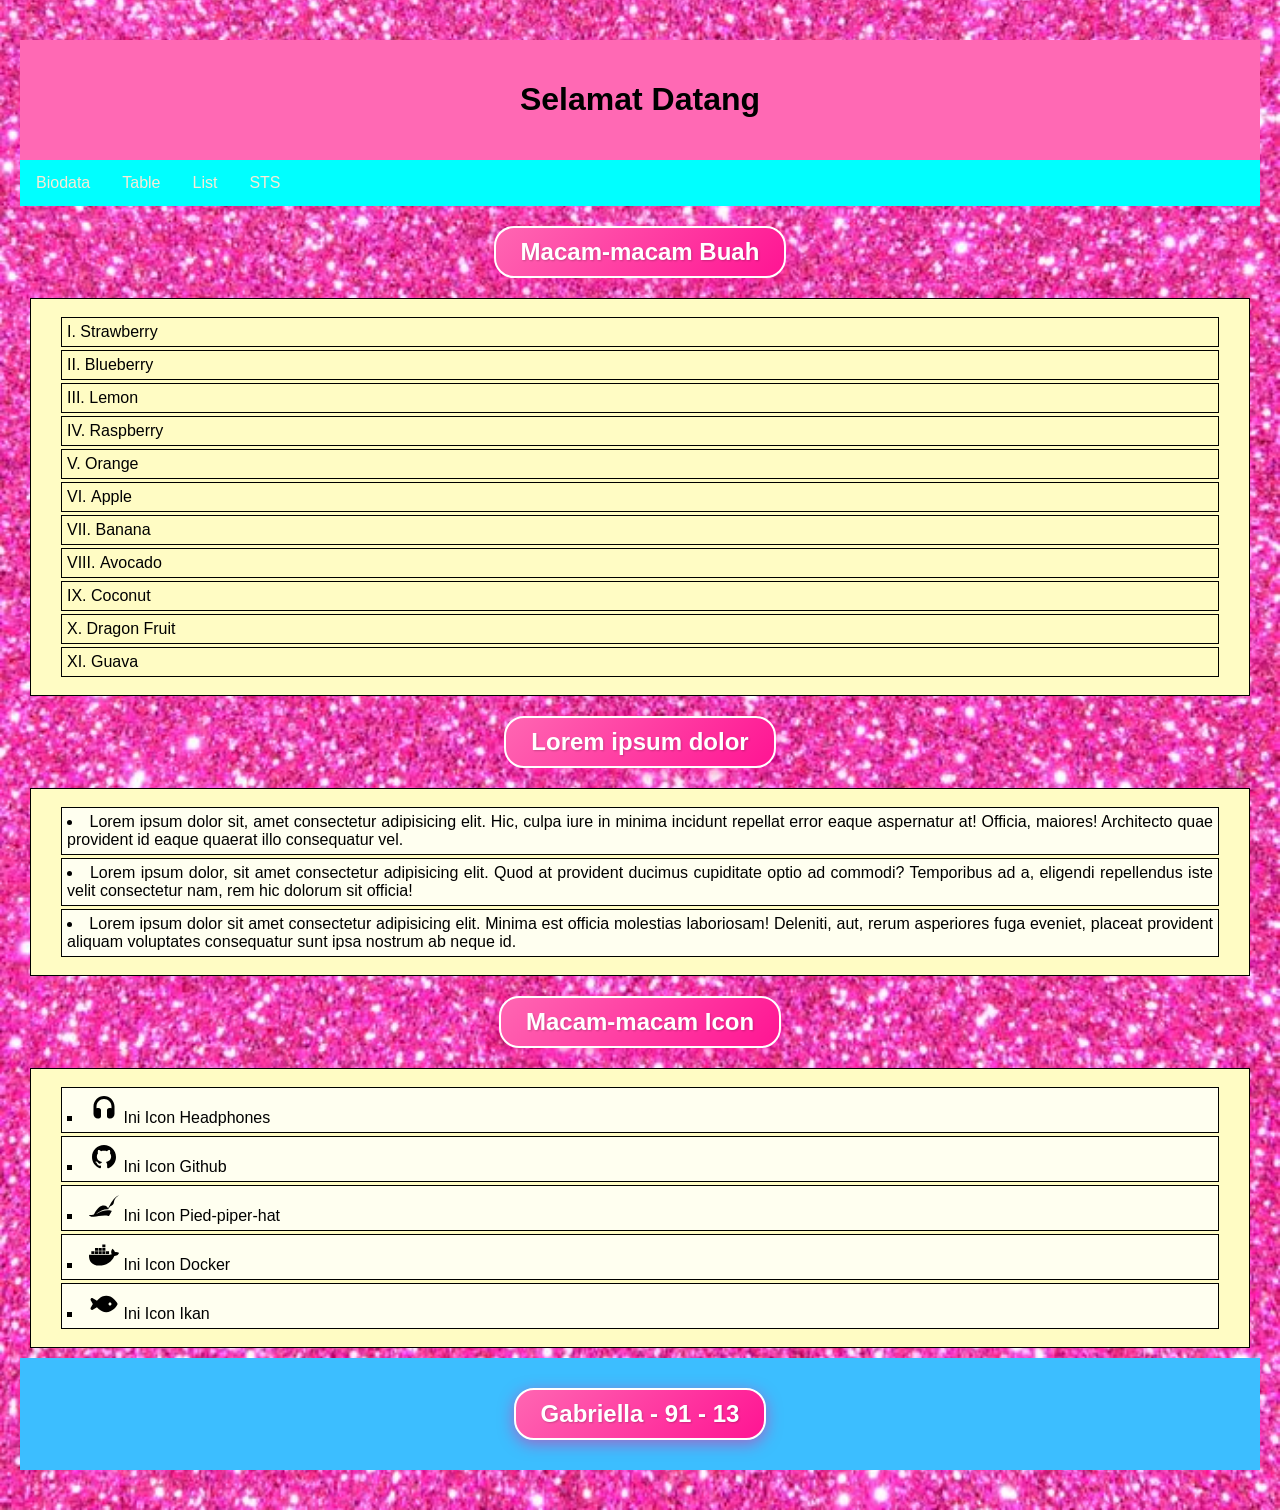
<file: list.html>
<!DOCTYPE html>
<html>
    <head>
        <title>Layout Website </title>
        <link rel="stylesheet" href="index.css">
    </head>
   
    <body>
        <!-- membuat header -->
         <div class="header">
            <h1>Selamat Datang</h1>
        <!-- membuat navigator menu -->
         </div>
    
         <div class="topnav">
            <a href="biodata.html">Biodata</a>
            <a href="table_marge.html">Table</a>
            <a href="list.html">List</a>
            <a href="sts_tik_13.html">STS</a>
         </div>

         <!-- membuat content -->
          <!-- Ol = tipa angka dan list
           ul = tipe simbol -->

           <h2>Macam-macam Buah</h2>
          <ol type="I">
            <li>Strawberry</li>
            <li>Blueberry</li>
            <li>Lemon</li>
            <li>Raspberry</li>
            <li>Orange</li>
            <li>Apple</li>
            <li class="a">Banana</li>
            <li>Avocado</li>
            <li>Coconut</li>
            <li>Dragon Fruit</li>
            <li>Guava</li>

          </ol>

          <h2>Lorem ipsum dolor </h2>
          <ul type="disc" >
            <li>Lorem ipsum dolor sit, amet consectetur adipisicing elit. Hic, culpa iure in minima incidunt repellat error eaque aspernatur at! Officia, maiores! Architecto quae provident id eaque quaerat illo consequatur vel.</li>
            <li>Lorem ipsum dolor, sit amet consectetur adipisicing elit. Quod at provident ducimus cupiditate optio ad commodi? Temporibus ad a, eligendi repellendus iste velit consectetur nam, rem hic dolorum sit officia!</li>
            <li>Lorem ipsum dolor sit amet consectetur adipisicing elit. Minima est officia molestias laboriosam! Deleniti, aut, rerum asperiores fuga eveniet, placeat provident aliquam voluptates consequatur sunt ipsa nostrum ab neque id.</li>
          </ul>

          <h2>Macam-macam Icon</h2>
          <ul type="square">
            <li>
            <i class="fa-solid fa-headphones"></i>
            <svg xmlns="http://www.w3.org/2000/svg" viewBox="0 0 640 640" width="30" height="30"><!--!Font Awesome Free v7.3.1 by @fontawesome - https://fontawesome.com License - https://fontawesome.com/license/free Copyright 2026 Fonticons, Inc.--><path d="M160 288C160 199.6 231.6 128 320 128C408.4 128 480 199.6 480 288L480 325.5C470 322 459.2 320 448 320L432 320C405.5 320 384 341.5 384 368L384 496C384 522.5 405.5 544 432 544L448 544C501 544 544 501 544 448L544 288C544 164.3 443.7 64 320 64C196.3 64 96 164.3 96 288L96 448C96 501 139 544 192 544L208 544C234.5 544 256 522.5 256 496L256 368C256 341.5 234.5 320 208 320L192 320C180.8 320 170 321.9 160 325.5L160 288z"/></svg>
            Ini Icon Headphones</li> 
          <li>
            <i class="fa-brands fa-github"></i>
            <svg xmlns="http://www.w3.org/2000/svg" viewBox="0 0 640 640" width="30" height="30"><!--!Font Awesome Free v7.3.1 by @fontawesome - https://fontawesome.com License - https://fontawesome.com/license/free Copyright 2026 Fonticons, Inc.--><path d="M280.5 426.5C214.5 418.5 168 371 168 309.5C168 284.5 177 257.5 192 239.5C185.5 223 186.5 188 194 173.5C214 171 241 181.5 257 196C276 190 296 187 320.5 187C345 187 365 190 383 195.5C398.5 181.5 426 171 446 173.5C453 187 454 222 447.5 239C463.5 258 472 283.5 472 309.5C472 371 425.5 417.5 358.5 426C375.5 437 387 461 387 488.5L387 540.5C387 555.5 399.5 564 414.5 558C505 523.5 576 433 576 321C576 179.5 461 64 319.5 64C178 64 64 179.5 64 321C64 432 134.5 524 229.5 558.5C243 563.5 256 554.5 256 541L256 501C249 504 240 506 232 506C199 506 179.5 488 165.5 454.5C160 441 154 433 142.5 431.5C136.5 431 134.5 428.5 134.5 425.5C134.5 419.5 144.5 415 154.5 415C169 415 181.5 424 194.5 442.5C204.5 457 215 463.5 227.5 463.5C240 463.5 248 459 259.5 447.5C268 439 274.5 431.5 280.5 426.5z"/></svg>
            Ini Icon Github</li>
        <li>
            <i class="fa-brands fa-pied-piper-hat"></i>
            <svg xmlns="http://www.w3.org/2000/svg" viewBox="0 0 640 640" width="30" height="30"><!--!Font Awesome Free v7.3.1 by @fontawesome - https://fontawesome.com License - https://fontawesome.com/license/free Copyright 2026 Fonticons, Inc.--><path d="M640 88.9C559.2 142.5 550.6 181.4 543.6 193.3C536.9 205.5 531.9 253.6 520.3 276.9C508.6 300.5 466.1 319.1 454.2 326.9C442.5 334.7 425.9 365 412.3 391.1C304.2 386.7 244.9 429.9 153.1 484.7C182.5 475 196.4 468 196.4 468C290.6 432 335.7 399.7 477.5 418.8C478.6 418.8 479.4 419.4 480.3 419.6C484.2 421.8 485.6 426.5 483.4 430.4L429.5 526.2C427 530.9 421.7 533.4 416.4 532.3C289.6 508.5 189.5 549.6 97.5 550.9C24.1 552 0 517.4 0 515.8C0 514.7 .6 514.1 1.7 514.1C1.7 514.1 40 514.1 104.8 498.8C178.4 358.5 244 309.4 315.4 309.4C315.4 309.4 387.1 309.4 406 371.3C428.8 331.6 434.3 322.1 434.3 322.1C439.6 312.7 469.3 244.9 520.7 180.7C572.2 116.7 611.1 100.8 640 88.9z"/></svg>
            Ini Icon Pied-piper-hat
        </li>
        <li>
            <i class="fa-brands fa-docker"></i>
            <svg xmlns="http://www.w3.org/2000/svg" viewBox="0 0 640 640" width="30" height="30"><!--!Font Awesome Free v7.3.1 by @fontawesome - https://fontawesome.com License - https://fontawesome.com/license/free Copyright 2026 Fonticons, Inc.--><path d="M349.9 300.3L283.8 300.3L283.8 240.9L349.9 240.9L349.9 300.3zM349.9 96L283.8 96L283.8 156.7L349.9 156.7L349.9 96zM428.1 240.8L362 240.8L362 300.2L428.1 300.2L428.1 240.8zM271.8 168.7L205.7 168.7L205.7 228.8L271.8 228.8L271.8 168.7zM349.9 168.7L283.8 168.7L283.8 228.8L349.9 228.8L349.9 168.7zM626.7 268.7C612.3 259 579.1 255.5 553.6 260.3C550.3 236.3 536.9 215.4 512.5 196.6L498.5 187.3L489.2 201.3C470.8 229.1 465.8 274.9 485.5 305.1C476.8 309.8 459.7 316.2 437.1 315.8L2.4 315.8C-6.3 366.6 8.2 432.6 46.4 477.9C83.5 521.8 139.1 544.1 211.8 544.1C369.2 544.1 485.7 471.6 540.2 339.9C561.6 340.3 607.8 340 631.5 294.7C633 292.2 638.1 281.5 640 277.6L626.7 268.7zM115.6 240.8L49.6 240.8L49.6 300.2L115.7 300.2L115.7 240.8L115.6 240.8zM193.7 240.8L127.6 240.8L127.6 300.2L193.7 300.2L193.7 240.8zM271.8 240.8L205.7 240.8L205.7 300.2L271.8 300.2L271.8 240.8zM193.7 168.7L127.6 168.7L127.6 228.8L193.7 228.8L193.7 168.7z"/></svg>
            Ini Icon Docker
        </li>
        <li>
            <i class="fa-solid fa-fish"></i>
            <svg xmlns="http://www.w3.org/2000/svg" viewBox="0 0 640 640" width="30" height="30"><!--!Font Awesome Pro v7.3.1 by @fontawesome - https://fontawesome.com License - https://fontawesome.com/license (Commercial License) Copyright 2026 Fonticons, Inc.--><path d="M212.5 205.5C251.7 172.5 304.6 144 368 144C431.4 144 484.3 172.5 523.5 205.5C562.6 238.5 590.4 277.9 604.5 305.3C609.2 314.5 609.2 325.4 604.5 334.6C590.4 362 562.6 401.4 523.5 434.4C484.3 467.5 431.5 495.9 368 495.9C304.5 495.9 251.7 467.4 212.5 434.4C196.3 420.7 182 405.9 169.8 391.3L80.1 443.6C67.6 450.9 51.7 448.9 41.4 438.7C31.1 428.5 29 412.7 36.1 400.1L82 320L36.2 239.9C29 227.3 31.2 211.5 41.5 201.3C51.8 191.1 67.6 189.1 80.2 196.4L169.9 248.7C182.1 234.1 196.4 219.3 212.6 205.6zM480 320C480 302.3 465.7 288 448 288C430.3 288 416 302.3 416 320C416 337.7 430.3 352 448 352C465.7 352 480 337.7 480 320z"/></svg>
            Ini Icon Ikan
        </li>
         </ul>
       
         <!-- membuat footer -->
            <div class="footer">
                <h2>Gabriella - 91 - 13</h2>
            </div>
     
    </body>
</html>
</file>
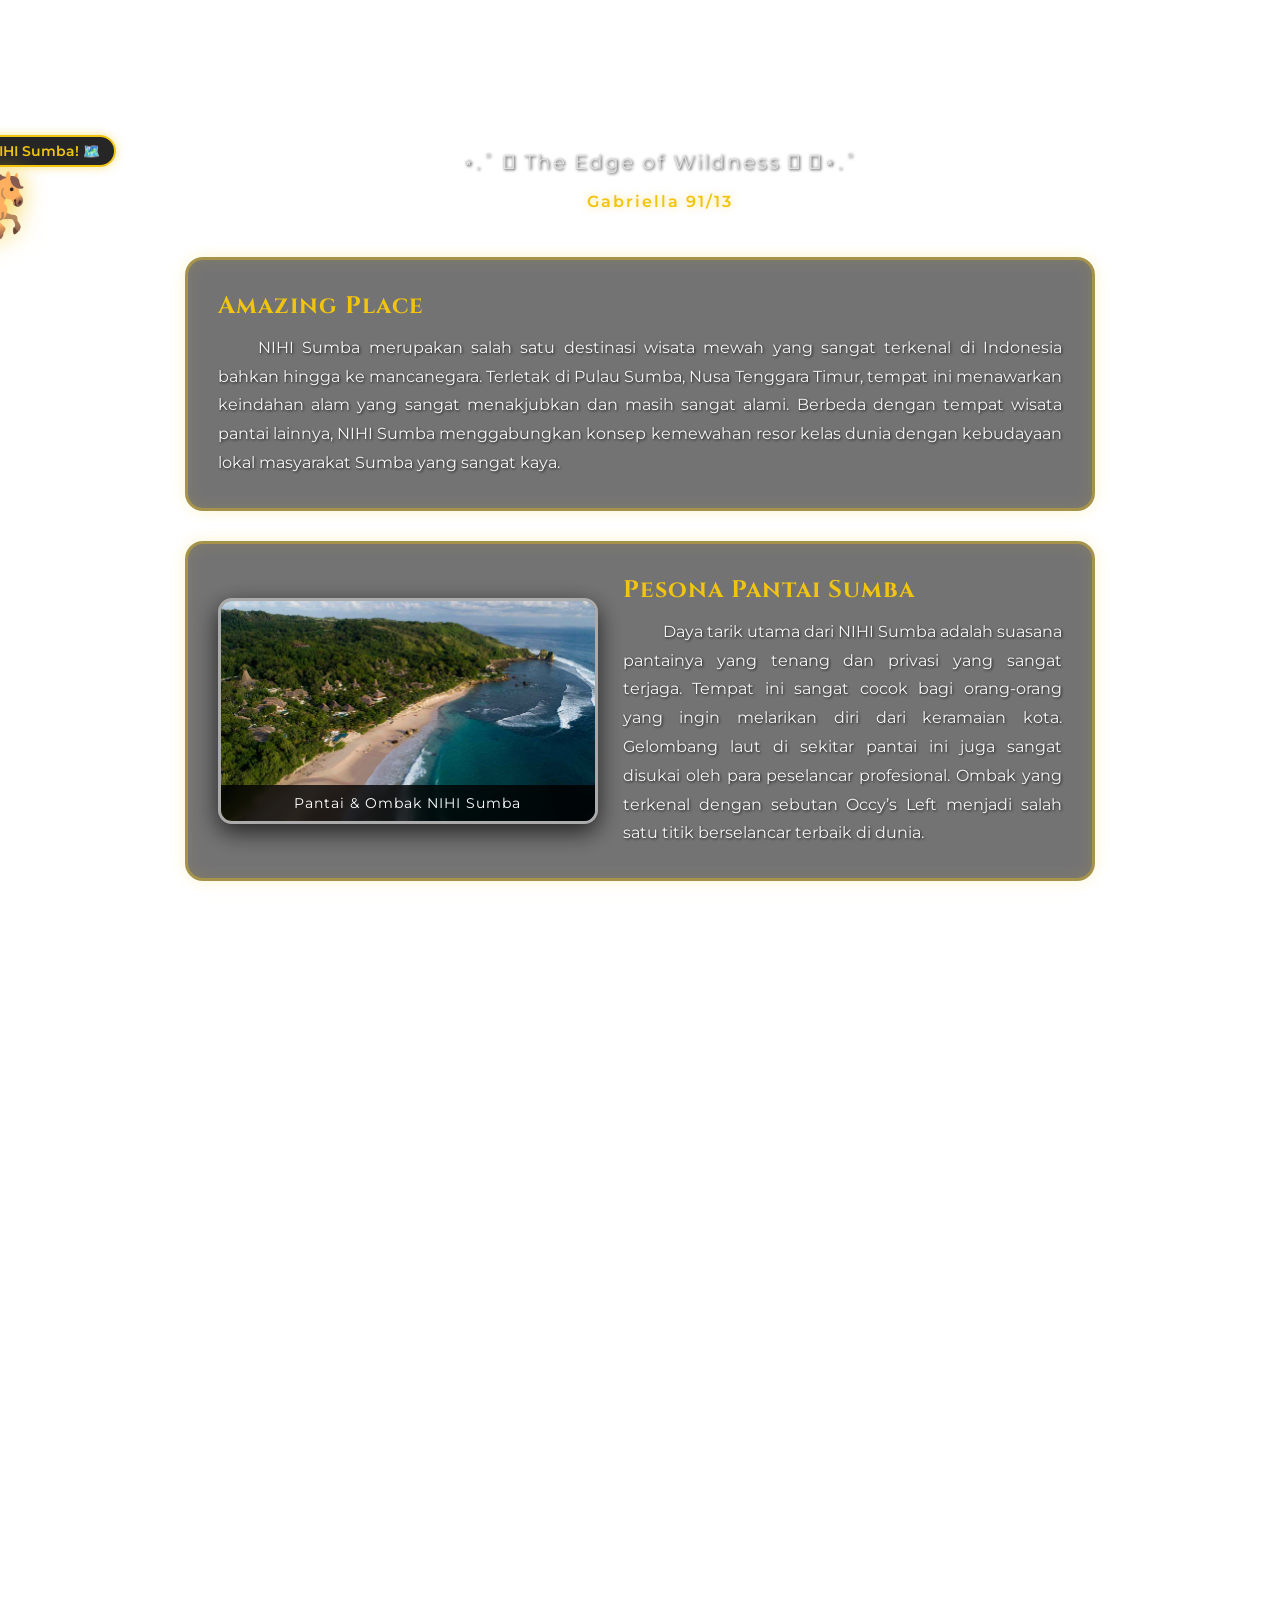
<file: sts_tik_13.html>
<!DOCTYPE html>
<html lang="id">
<head>
    <meta charset="UTF-8">
    <title>STS-91-13-GABRIELLA</title>
    
    <link rel="preconnect" href="https://fonts.googleapis.com">
    <link rel="preconnect" href="https://fonts.gstatic.com" crossorigin>
    <link href="https://fonts.googleapis.com/css2?family=Cinzel:wght@700&family=Montserrat:wght@400;600&display=swap" rel="stylesheet">

    <link rel="stylesheet" href="sts_tik_13.css">
</head>
<body>

    <video autoplay loop muted playsinline id="bgVideo">
        <source src="videoplayback.mp4" type="video/mp4">
    </video>

    <audio id="bgAudio" autoplay loop muted preload="auto">
    <source src="Cantata, BWV 147_ Jesu, Joy of Mans Desiring.mp3" type="audio/mpeg">
    </audio>

    <script>
    const audio = document.getElementById('bgAudio');
    function startAudio() {
        audio.muted = false;
        audio.play();
    }
    ['mousemove', 'touchstart', 'click', 'scroll'].forEach(evt => {
        window.addEventListener(evt, startAudio, { once: true });
    });
    </script>

    <a href="#mapsModal" class="screen-horse-btn" title="Klik untuk lihat peta!">
        <span class="horse-label">Klik Untuk Lihat NIHI Sumba! 🗺️</span>
        <span class="big-horse">🐎</span>
    </a>

    <div class="wrapper">
        
        <header class="header-box">
            <h1 class="title">NIHI SUMBA</h1>
            <p class="subtitle">⋆.˚ 𓆉 The Edge of Wildness 𓆝 𓆡⋆.˚</p>
            <p class="description">Gabriella 91/13</p>
        </header>

        <section class="card">
            <h2 class="section-title">Amazing Place</h2>
            <p>
                NIHI Sumba merupakan salah satu destinasi wisata mewah yang sangat terkenal di Indonesia bahkan hingga ke mancanegara. Terletak di Pulau Sumba, Nusa Tenggara Timur, tempat ini menawarkan keindahan alam yang sangat menakjubkan dan masih sangat alami. Berbeda dengan tempat wisata pantai lainnya, NIHI Sumba menggabungkan konsep kemewahan resor kelas dunia dengan kebudayaan lokal masyarakat Sumba yang sangat kaya.
            </p>
        </section>

        <section class="card media-card">
            <div class="img-box">
                <img src="TAL-header-aerial-nihi-sumba-NIHISUMBA0825-b71335ef8fc54acf9cc4ce9d01d2f0f7.jpg" alt="Pantai Nihi Sumba">
                <div class="img-caption">Pantai & Ombak NIHI Sumba</div>
            </div>
            <div class="text-content">
                <h2 class="section-title">Pesona Pantai Sumba</h2>
                <p>
                    Daya tarik utama dari NIHI Sumba adalah suasana pantainya yang tenang dan privasi yang sangat terjaga. Tempat ini sangat cocok bagi orang-orang yang ingin melarikan diri dari keramaian kota. Gelombang laut di sekitar pantai ini juga sangat disukai oleh para peselancar profesional. Ombak yang terkenal dengan sebutan Occy’s Left menjadi salah satu titik berselancar terbaik di dunia.
                </p>
            </div>
        </section>

        <section class="card media-card">
            <div class="img-box">
                <img src="Nihi_Sumba_Adriana_maria_12-1024x819 (1).jpg" alt="Berkuda di Pantai Sumba">
                <div class="img-caption">Tradisi Berkuda di Tepi Pantai</div>
            </div>
            <div class="text-content">
                <h2 class="section-title">Tradisi Berkuda</h2>
                <p>
                    Salah satu tradisi paling unik dan ikonik yang bisa dijumpai di NIHI Sumba adalah aktivitas berkuda di tepi pantai saat air laut sedang surut. Kuda-kuda lokal Sumba dibiarkan berlari bebas di sepanjang garis pantai berpasir putih. Pengunjung dapat mencoba pengalaman menunggangi kuda menyusuri pantai sambil menikmati angin laut yang segar dan suasana alam yang asri.
                </p>
            </div>
        </section>

        <section class="card">
            <h2 class="section-title">Keharmonisan Budaya & Masyarakat</h2>
            <p>
                Tidak hanya menyajikan keindahan alam, NIHI Sumba juga sangat peduli terhadap kesejahteraan masyarakat lokal melalui berbagai kegiatan sosial. Kehadiran resor ini membantu membuka lapangan pekerjaan serta mendukung pendidikan dan kesehatan anak-anak di sekitar desa. Para tamu yang menginap juga diajak untuk mengenal lebih dekat kebudayaan suku Sumba, seperti melihat rumah adat beratap tinggi dan seni kain tenun ikat tradisional.
            </p>
        </section>

    </div>

    <div id="mapsModal" class="modal-overlay">
        <div class="modal-box">
            <a href="#" class="close-btn">&times;</a>
            <h3 class="modal-title">🌍 Peta NIHI Sumba</h3>
            <div class="iframe-container">
               <iframe 
                    src="https://maps.google.com/maps?q=NIHI+Sumba&t=k&z=17&ie=UTF8&iwloc=&output=embed" 
                    allowfullscreen="" 
                    loading="lazy">
                </iframe>
            </div>
        </div>
    </div>

    <script>
        let hue = 180;
        document.addEventListener('mousemove', function(e) {
            const trail = document.createElement('div');
            trail.className = 'mouse-trail';
            trail.style.left = e.clientX + 'px';
            trail.style.top = e.clientY + 'px';
            trail.style.backgroundColor = `hsl(${hue}, 100%, 60%)`;
            hue += 2;
            if (hue > 210) hue = 170;
            document.body.appendChild(trail);
            setTimeout(() => { trail.remove(); }, 500);
        });
    </script>
</body>
</html>
</file>
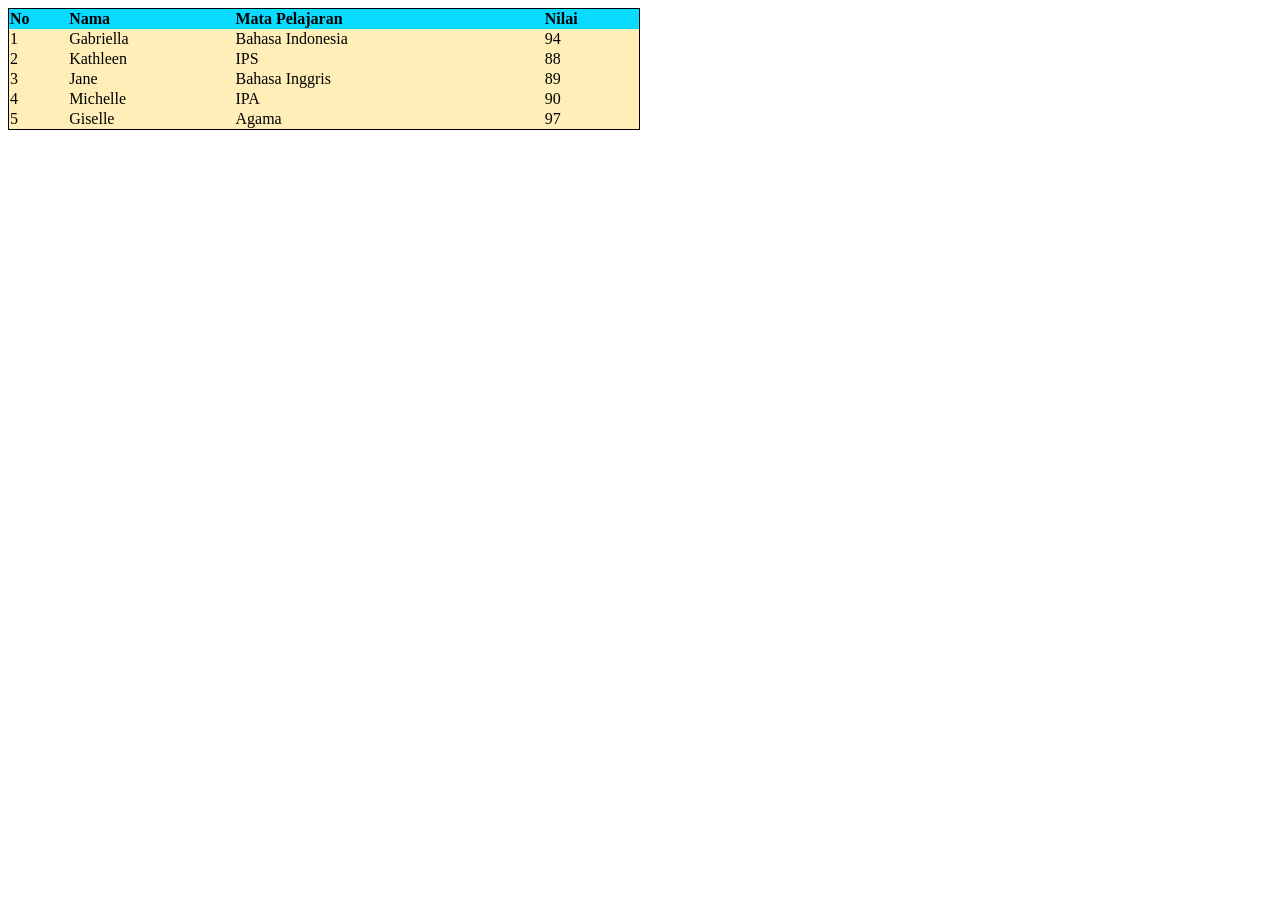
<file: table.html>
<!DOCTYPE html>
<html>
    <head>
        <title>Table HTML dan CSS</title>
        <link rel="stylesheet" href="table.css">
    </head>
    <body>
        <table>
            <tr>
                <th>No</th>
                <th>Nama</th>
                <th>Mata Pelajaran</th>
                <th>Nilai</th>
            </tr>
            <tr>
                <td>1</td>
                <td>Gabriella</td>
                <td>Bahasa Indonesia</td>
                <td>94</td>
            </tr>
            <tr>
                <td>2</td>
                <td>Kathleen</td>
                <td>IPS</td>
                <td>88</td>
            </tr>
            <tr>
                <td>3</td>
                <td>Jane</td>
                <td>Bahasa Inggris</td>
                <td>89</td>
            </tr>
            <tr>
                <td>4</td>
                <td>Michelle</td>
                <td>IPA</td>
                <td>90</td>
            </tr>
            <tr>
                <td>5</td>
                <td>Giselle</td>
                <td>Agama</td>
                <td>97</td>
            </tr>
        </table>
    </body>
</html>
</file>
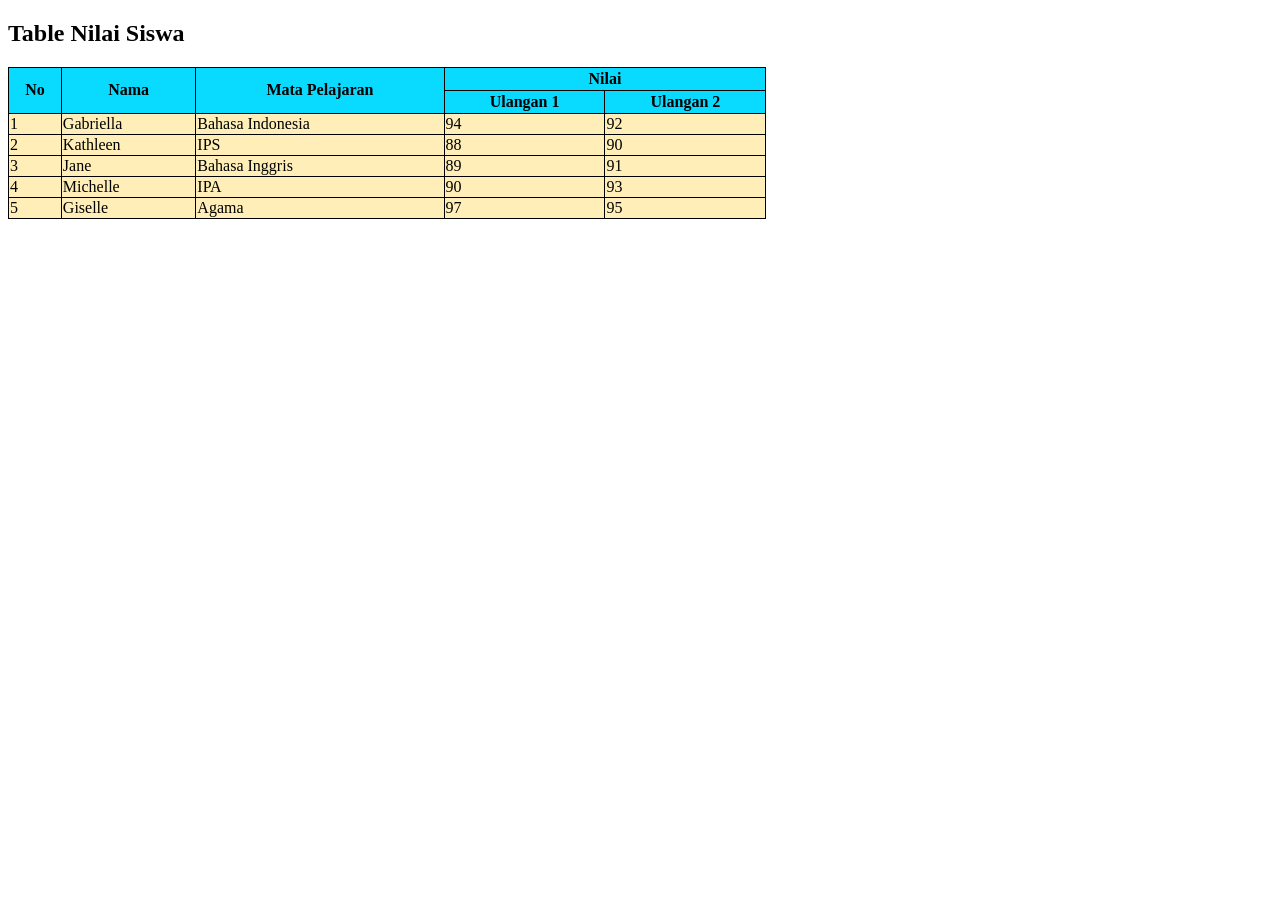
<file: table_gabungan.html>
<!DOCTYPE html>
<html>
    <head>
        <title>Table Gabungan</title>
        <link rel="stylesheet" href="table_gabungan.css">
    </head>
    <body>
        <h2>Table Nilai Siswa</h2>
        <Table>
            <tr>
                <th rowspan="2">No</th>
                <th rowspan="2">Nama</th>
                <th rowspan="2">Mata Pelajaran</th>
                <th colspan="2">Nilai</th>
            </tr>
            <tr>
                <th>Ulangan 1</th>
                <th>Ulangan 2</th>
            </tr>
              <tr>
                <td>1</td>
                <td>Gabriella</td>
                <td>Bahasa Indonesia</td>
                <td>94</td>
                <td>92</td>
            </tr>
            <tr>
                <td>2</td>
                <td>Kathleen</td>
                <td>IPS</td>
                <td>88</td>
                <td>90</td>
            </tr>
            <tr>
                <td>3</td>
                <td>Jane</td>
                <td>Bahasa Inggris</td>
                <td>89</td>
                <td>91</td>
            </tr>
            <tr>
                <td>4</td>
                <td>Michelle</td>
                <td>IPA</td>
                <td>90</td>
                <td>93</td>
            </tr>
            <tr>
                <td>5</td>
                <td>Giselle</td>
                <td>Agama</td>
                <td>97</td>
                <td>95</td>
            </tr>
        </Table>
    </body>
</html>
</file>
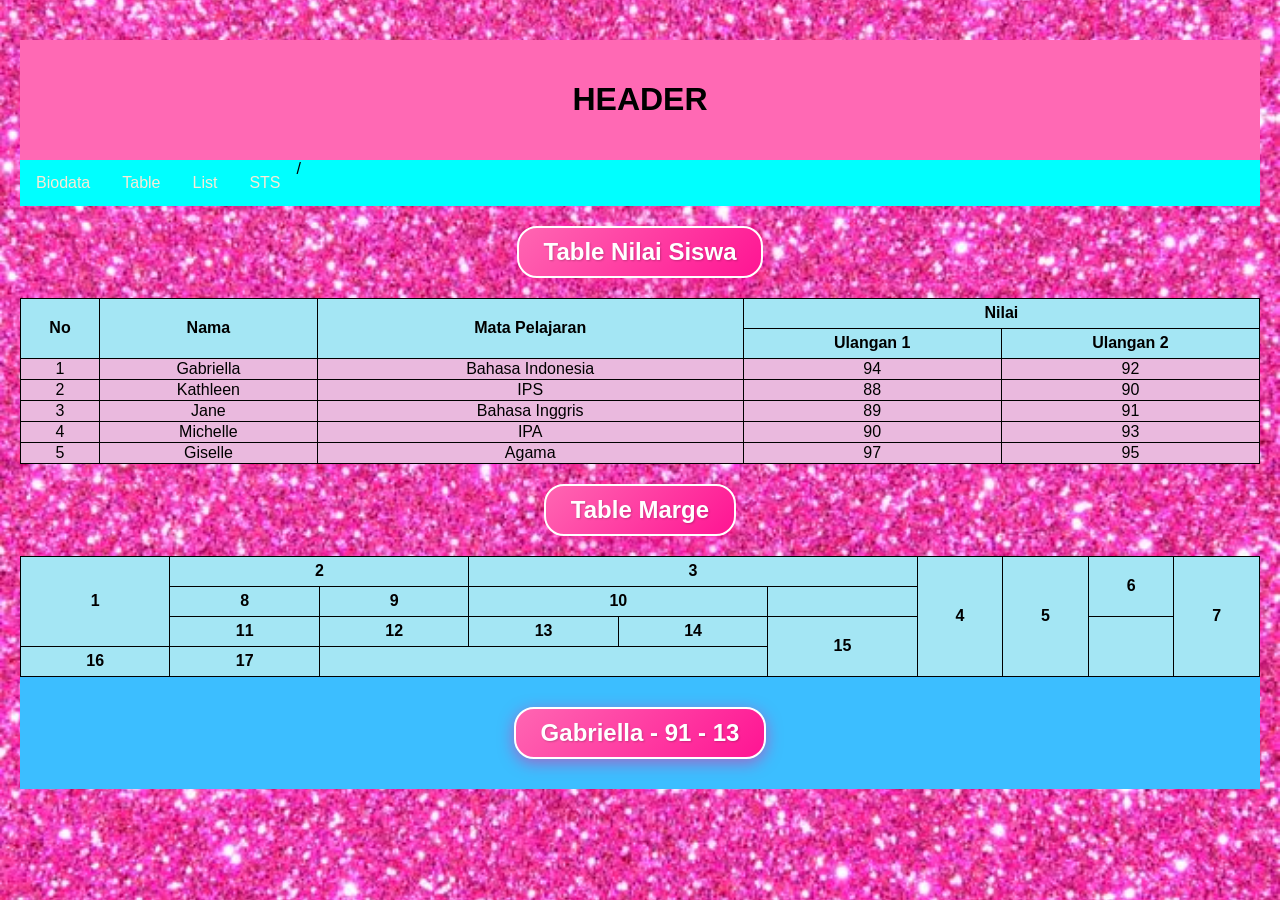
<file: table_marge.html>
<!DOCTYPE html>
<html>
    <head>
        <title>Layout Website</title>
        <link rel="stylesheet" href="index.css">
    </head>
    <body>
      <!--Membuat HEADER-->  
      <div class="header">
        <h1>HEADER</h1>
      </div>
      <!-- Membuat NAVITAGOR MENU-->
       <div class="topnav">
            <a href="index.html">Biodata</a>/
            <a href="table_marge.html">Table</a>
            <a href="list.html">List</a>
            <a href="sts_tik_13.html">STS</a>
       </div>
       <!-- Membuat KONTEN-->
        <!---->
       <h2>Table Nilai Siswa</h2>
        <Table>
            <tr>
                <th rowspan="2">No</th>
                <th rowspan="2">Nama</th>
                <th rowspan="2">Mata Pelajaran</th>
                <th colspan="2">Nilai</th>
            </tr>
            <tr>
                <th>Ulangan 1</th>
                <th>Ulangan 2</th>
            </tr>
              <tr>
                <td>1</td>
                <td>Gabriella</td>
                <td>Bahasa Indonesia</td>
                <td>94</td>
                <td>92</td>
            </tr>
            <tr>
                <td>2</td>
                <td>Kathleen</td>
                <td>IPS</td>
                <td>88</td>
                <td>90</td>
            </tr>
            <tr>
                <td>3</td>
                <td>Jane</td>
                <td>Bahasa Inggris</td>
                <td>89</td>
                <td>91</td>
            </tr>
            <tr>
                <td>4</td>
                <td>Michelle</td>
                <td>IPA</td>
                <td>90</td>
                <td>93</td>
            </tr>
            <tr>
                <td>5</td>
                <td>Giselle</td>
                <td>Agama</td>
                <td>97</td>
                <td>95</td>
            </tr>
        </Table>
        <h2>Table Marge</h2>
        <table>
            <tr>
                <th rowspan="3">1</th>
                <th colspan="2">2</th>
                <th colspan="3">3</th>
                <th rowspan="4">4</th>
                <th rowspan="4">5</th>
                <th rowspan="2">6</th>
                <th rowspan="6">7</th>
            </tr>
            <tr>
                <th>8</th>
                <th>9</th>
                <th colspan="2">10</th>
            </tr>
            <tr>
                <th>11</th>
                <th>12</th>
                <th>13</th>
                <th>14</th>
                <th rowspan="3">15</th>
            </tr>
            <tr>
                <th>16</th>
                <th>17</th>
            </tr>
        </table>



       <!-- Membuat FOOTER-->
        <div class="footer">
            <h2>Gabriella - 91 - 13</h2>
        </div>
    </body>
</html>
</file>
<file: index.css>
*{
    box-sizing: border-box;
}
body{
    margin: 0;
}
/*membuat style pada header*/
.header{
    background-color: hotpink;
    padding: 20px;
    text-align: center;
}
/*membuat style pada navigator/topnav*/
.topnav{
    overflow: hidden;
    background-color:aqua
}
/*membuat style link pada navigator/topnav*/
.topnav a{
    float: left;
    display: block;
    color: antiquewhite;
    text-align: center;
    padding: 14px 16px;
    text-decoration: none;
}
.topnav a:hover{
    background-color: lemonchiffon;
    color: black;
}
.column{
    float: left;
    padding: 10px;
}
/*membuat style pada kolom kanan-kiri*/
.column.side{
    width: 25%;
}
/*membuat style pada kolom tengah*/
.column.middle{
    width: 50%;
}
.row::after{
    content: "";
    display: table;
    clear: both;
}
.footer{
    background-color: hotpink;
    padding: 10px;
    text-align: center;
}
@import url('https://fonts.googleapis.com/css2?family=Fredoka:wght@400;600&display=swap');

body {
  background-image: url(e0eb6f7ed0c6dfa0a0174cb632f5a774.jpg);
  background-size: cover;
  background-position: center;
  background-repeat: no-repeat;
  background-attachment: fixed;
  font-family: 'Fredoka', sans-serif;
  margin: 0;
  padding: 40px 20px;
}

.content {
  background: rgba(255, 150, 206, 0.75);
  border-radius: 25px;
  padding: 35px;
  display: flex;
  align-items: center;
  gap: 30px;
  width: 80%;
  max-width: 800px;
  margin: 0 auto;
  border: 4px solid #ffffff;
  box-shadow: 0 10px 25px rgba(0, 0, 0, 0.3);
}

div.foto {
  position: relative;
  width: 200px;
  height: 300px;
  border-radius: 20px;
  overflow: hidden;
  cursor: pointer;
  border: 3px solid #ff69b4;
  box-shadow: 0 0 10px #ff69b4, inset 0 0 10px #ff69b4;
  transition: all 0.3s ease;
  /* Memastikan konten di dalamnya selalu rata tengah */
  display: flex;
  justify-content: center;
  align-items: center;
}

div.foto:hover {
  transform: scale(1.03);
  box-shadow: 0 0 25px #ff1493, inset 0 0 15px #ff1493;
  border-color: #ff1493;
}

div.foto img.image {
  position: absolute;
  top: 0;
  left: 0;
  width: 100%;
  height: 100%;
  object-fit: cover;
  object-position: 50% 50%;
  border-radius: 16px;
  transition: transform 0.5s ease, opacity 0.5s ease;
  margin: 0;
  padding: 0;
}

div.foto img.top {
  opacity: 1;
  z-index: 2;
}

div.foto img.bottom {
  opacity: 0;
  z-index: 1;
}

div.foto:hover img.top {
  opacity: 0;
  transform: scale(1.1);
}

div.foto:hover img.bottom {
  opacity: 1;
  transform: scale(1.1);
}

h2 {
  text-align: center;
  color: #ffffff;
  background: linear-gradient(135deg, #ff66b2, #ff1493);
  display: block;
  width: fit-content;
  margin: 20px auto;
  padding: 10px 25px;
  border-radius: 20px;
  border: 2px solid #ffffff;
  box-shadow: 0 4px 15px rgba(255, 20, 147, 0.5);
  text-shadow: 1px 1px 2px rgba(0, 0, 0, 0.2);
}

.teks-biodata {
  color: #ff009d;
  font-family: sans-serif;
  line-height: 1.8;
  font-size: 16px;
}

.teks-biodata h2 {
  margin-top: 0;
  margin-bottom: 15px;
  color: #ff009d;
  font-size: 24px;
  letter-spacing: 1px;
}

.teks-biodata p {
  margin: 8px 0;
  background: rgba(252, 251, 251, 0.486);
  padding: 8px 12px;
  border-radius: 10px;
}
div.makanan{
    display:flex;
    justify-content:center;
    gap:30px;
    text-align:center;
}
img{
    padding:10px;
    border-radius: 20px;
    object-fit: cover;
}
div.sushi, div.bakso, div.ayam, div.Boba, div.Kopi, div.Smoothie, div.memasak, div.musik {
    border-radius:25px;
    margin-bottom:25px;
    background-color: rgba(255, 105, 180, 0.35);
    border: 3px solid #ffffff;
    box-shadow: 0 0 15px #ff1493, inset 0 0 10px #ff69b4;
    transition: transform 0.3s ease, box-shadow 0.3s ease;
}
div.sushi p, div.bakso p, div.ayam p, div.Boba p, div.Kopi p, div.Smoothie p, div.memasak p, div.musik p {
    color: #ffffff;
    font-weight: bold;
    text-shadow: 0 0 8px #ff1493, 1px 1px 2px #000000;
}
div.sushi{
    width:280px;
    height:280px;
}
div.sushi:hover{
    overflow:hidden;
    transform: scale(1.1);
    box-shadow: 0 0 25px #ff1493, 0 0 35px #ffffff, inset 0 0 15px #ff1493;
}
div.bakso{
    width:350px;
    height:280px;
}
div.bakso:hover{
    overflow:hidden;
    transform: scale(1.1);
    box-shadow: 0 0 25px #ff1493, 0 0 35px #ffffff, inset 0 0 15px #ff1493;
}
div.ayam{
    width:280px;
    height:280px;
}
div.ayam:hover{
    overflow:hidden;
    transform: scale(1.1);
    box-shadow: 0 0 25px #ff1493, 0 0 35px #ffffff, inset 0 0 15px #ff1493;
}
div.minuman{
    display:flex;
    justify-content:center;
    gap:30px;
    text-align:center;
}
div.Boba{
    width:250px;
    height:280px;
}
div.Boba:hover{
    overflow:hidden;
    transform: scale(1.1);
    box-shadow: 0 0 25px #ff1493, 0 0 35px #ffffff, inset 0 0 15px #ff1493;
}
div.Kopi{
    width:330px;
    height:280px;
}
div.Kopi:hover{
    overflow:hidden;
    transform: scale(1.1);
    box-shadow: 0 0 25px #ff1493, 0 0 35px #ffffff, inset 0 0 15px #ff1493;
}
div.Smoothie{
    width:250px;
    height:380px;
}
div.Smoothie:hover{
    overflow:hidden;
    transform: scale(1.1);
    box-shadow: 0 0 25px #ff1493, 0 0 35px #ffffff, inset 0 0 15px #ff1493;
}
div.hobi{
    display:flex;
    justify-content:center;
    gap:30px;
    text-align:center;
}
div.memasak{
    width:400px;
    height:350px;
}
div.memasak:hover{
    overflow:hidden;
    transform: scale(1.1);
    box-shadow: 0 0 25px #ff1493, 0 0 35px #ffffff, inset 0 0 15px #ff1493;
}
div.musik{
    width:400px;
    height:350px;
}
div.musik:hover{
    overflow:hidden;
    transform: scale(1.1);
    box-shadow: 0 0 25px #ff1493, 0 0 35px #ffffff, inset 0 0 15px #ff1493;
}

.footer {
    background-color: rgb(60, 190, 255);
    padding: 10px;
    text-align: center;
}
table, td {
    border:1px solid black;
}
table, th {
    border:1px solid black;
    text-align: center;
    height: 30px;
    background-color: rgb(164, 230, 244);
}
table {
    border-collapse: collapse;
    width:100%;
}
td {
    background-color: rgb(234, 185, 222);
}
ol{
    border: 1px solid black;
    background-color:rgb(255, 252, 196);
    margin: 10px;
    list-style-position: inside;
    padding: 15px 30px;
}
ol li{
    border: 1px solid black;
    padding: 5px;
    background-color:rgb(255, 252, 196);
    text-align: justify;
    margin: 3px 0;
}
ul{
    border: 1px solid black;
    background-color:  rgb(255, 252, 196);
    margin: 10px;
    list-style-position: inside;
    padding: 15px 30px;
}
ul li{
    border: 1px solid black;
    padding: 5px;
    background-color: ivory;
    text-align: justify;
    margin: 3px 0;
}
li.a {
    background-color: rgb(255, 252, 196);
}
</file>
<file: sts_tik_13.css>
* {
    margin: 0;
    padding: 0;
    box-sizing: border-box;
}

body, html {
    width: 100%;
    height: 100%;
    font-family: 'Montserrat', sans-serif;
    color: #ffffff;
    overflow-x: hidden; 
}

#bgVideo {
    position: fixed;
    top: 0;
    left: 0;
    width: 100%;
    height: 100%;
    object-fit: cover;
    z-index: -2;
}

.wrapper {
    position: relative;
    z-index: 1;
    max-width: 950px;
    margin: 0 auto;
    padding: 50px 20px;
}

.header-box {
    text-align: center;
    margin-bottom: 40px;
}

.title {
    font-family: 'Cinzel', serif;
    font-size: 4rem;
    font-weight: 700;
    color: #ffffff;
    letter-spacing: 6px;
    text-transform: uppercase;
    transition: all 0.4s ease;
    cursor: pointer;
    display: inline-block;
    margin-bottom: 8px;
    text-shadow: 0 0 10px rgba(255, 255, 255, 0.5);
}

.title:hover {
    color: #f1c40f;
    transform: scale(1.08) translateY(-4px);
    text-shadow: 0 0 20px #f1c40f, 0 0 40px #f1c40f;
}

.subtitle {
    font-size: 1.25rem;
    color: #e0e0e0;
    letter-spacing: 2px;
    text-align: center;
}

.description {
    font-size: 1rem;
    color: #f1c40f;
    letter-spacing: 2px;
    text-align: center;
    margin-top: 8px;
    font-weight: 600;
    text-shadow: 0 0 8px rgba(241, 196, 15, 0.5);
}

.screen-horse-btn {
    position: fixed;
    top: 15%; 
    left: -150px;
    z-index: 10;
    text-decoration: none;
    display: flex;
    flex-direction: column;
    align-items: center;
    cursor: pointer;
    animation: walkFullscreen 12s linear infinite;
}

.big-horse {
    font-size: 4.5rem; 
    display: inline-block;
    transform: scaleX(-1); 
    filter: drop-shadow(0 0 12px rgba(241, 196, 15, 0.8));
    animation: gallop 0.6s ease-in-out infinite alternate;
}

.horse-label {
    background: rgba(0, 0, 0, 0.85);
    color: #f1c40f;
    border: 2px solid #f1c40f;
    padding: 6px 14px;
    border-radius: 20px;
    font-size: 0.85rem;
    font-weight: 600;
    white-space: nowrap;
    box-shadow: 0 0 10px rgba(241, 196, 15, 0.5);
    margin-bottom: -5px;
    transition: all 0.3s ease;
}

.screen-horse-btn:hover .horse-label {
    background: #f1c40f;
    color: #000000;
    transform: scale(1.15);
}

.screen-horse-btn:hover .big-horse {
    filter: drop-shadow(0 0 25px #f1c40f);
}

@keyframes walkFullscreen {
    0% {
        left: -150px;
    }
    100% {
        left: 105vw; 
    }
}

@keyframes gallop {
    0% { transform: scaleX(-1) translateY(0) rotate(0deg); }
    100% { transform: scaleX(-1) translateY(-12px) rotate(-10deg); }
}

.section-title {
    font-family: 'Cinzel', serif;
    font-size: 1.5rem;
    color: #f1c40f;
    margin-bottom: 12px;
    letter-spacing: 1px;
    transition: all 0.3s ease;
}

.card {
    background: rgba(0, 0, 0, 0.55);
    backdrop-filter: blur(12px);
    border-radius: 18px;
    border: 3px solid rgba(241, 196, 15, 0.4);
    box-shadow: 0 0 15px rgba(241, 196, 15, 0.2), inset 0 0 15px rgba(241, 196, 15, 0.1);
    padding: 30px;
    margin-bottom: 30px;
    transition: all 0.4s ease;
}

.card:hover {
    border-color: #f1c40f;
    transform: translateY(-4px);
    box-shadow: 0 0 25px rgba(241, 196, 15, 0.8), inset 0 0 15px rgba(241, 196, 15, 0.3);
}

.card:hover .section-title {
    text-shadow: 0 0 10px rgba(241, 196, 15, 0.7);
}

.media-card {
    display: flex;
    align-items: center;
    gap: 25px;
}

.media-card .img-box {
    flex: 0 0 45%;
}

.media-card .text-content {
    flex: 1;
}

p {
    text-align: justify;
    text-indent: 40px;
    line-height: 1.8;
    font-size: 1rem;
    color: #f5f5f5;
    text-shadow: 1px 1px 3px rgba(0, 0, 0, 0.8);
}

.img-box {
    position: relative;
    border-radius: 14px;
    overflow: hidden;
    border: 3px solid rgba(255, 255, 255, 0.4);
    box-shadow: 0 8px 25px rgba(0, 0, 0, 0.7);
    transition: all 0.4s ease;
}

.img-box img {
    width: 100%;
    height: 220px;
    object-fit: cover;
    display: block;
    transition: all 0.5s ease;
}

.img-caption {
    position: absolute;
    bottom: 0;
    left: 0;
    width: 100%;
    padding: 10px;
    background: rgba(0, 0, 0, 0.8);
    color: #ffffff;
    font-size: 0.85rem;
    text-align: center;
    letter-spacing: 1px;
    backdrop-filter: blur(4px);
    transition: all 0.4s ease;
}

.img-box:hover {
    border-color: #f1c40f;
    box-shadow: 0 0 30px rgba(241, 196, 15, 0.8);
}

.img-box:hover img {
    transform: scale(1.1);
    filter: brightness(1.15);
}

.img-box:hover .img-caption {
    background: rgba(241, 196, 15, 0.9);
    color: #000000;
    font-weight: 600;
}

.modal-overlay {
    position: fixed;
    top: 0;
    left: 0;
    width: 100%;
    height: 100%;
    background: rgba(0, 0, 0, 0.85);
    backdrop-filter: blur(8px);
    z-index: 999;
    display: flex;
    justify-content: center;
    align-items: center;
    opacity: 0;
    pointer-events: none;
    transition: all 0.4s ease;
}

.modal-overlay:target {
    opacity: 1;
    pointer-events: auto;
}

.modal-box {
    position: relative;
    width: 90%;
    max-width: 850px;
    background: #111;
    border: 3px solid #f1c40f;
    border-radius: 20px;
    padding: 25px;
    box-shadow: 0 0 30px rgba(241, 196, 15, 0.6);
}

.modal-title {
    font-family: 'Cinzel', serif;
    color: #f1c40f;
    font-size: 1.5rem;
    margin-bottom: 15px;
    text-align: center;
}

.close-btn {
    position: absolute;
    top: 15px;
    right: 20px;
    font-size: 2rem;
    color: #ffffff;
    text-decoration: none;
    transition: color 0.3s ease;
}

.close-btn:hover {
    color: #f1c40f;
}

.iframe-container {
    width: 100%;
    height: 450px;
    border-radius: 12px;
    overflow: hidden;
}

.iframe-container iframe {
    width: 100%;
    height: 100%;
    border: none;
}

.mouse-trail {
    position: fixed;
    width: 8px;
    height: 8px;
    border-radius: 50%;
    pointer-events: none;
    z-index: 9999;
    transform: translate(-50%, -50%);
    box-shadow: 0 0 10px currentColor, 0 0 20px currentColor;
    animation: fadeAndScale 0.5s linear forwards;
}
</file>
<file: table.css>
table, tb{
    border: 1px solid black;
}
table{
    border-collapse: collapse;
    width: 50%;
}
th{
    text-align: left;
    background-color: #09daff;
}
td{
    background-color: #ffeeb7;
}
</file>
<file: table_gabungan.css>
table,th,td{
    border: 1px solid black;
}
table{
    width: 60%;
    border-collapse: collapse;
}   
th{
    height: 40%;
    padding: 2px;
    background-color: #09daff;
}
tr{
    background-color: #ffeeb7;
}
tr:nth-child(even){
    background-color: #ffeeb7;
}
tr:hover{
    background-color: #f5f5f5;
}
</file>
